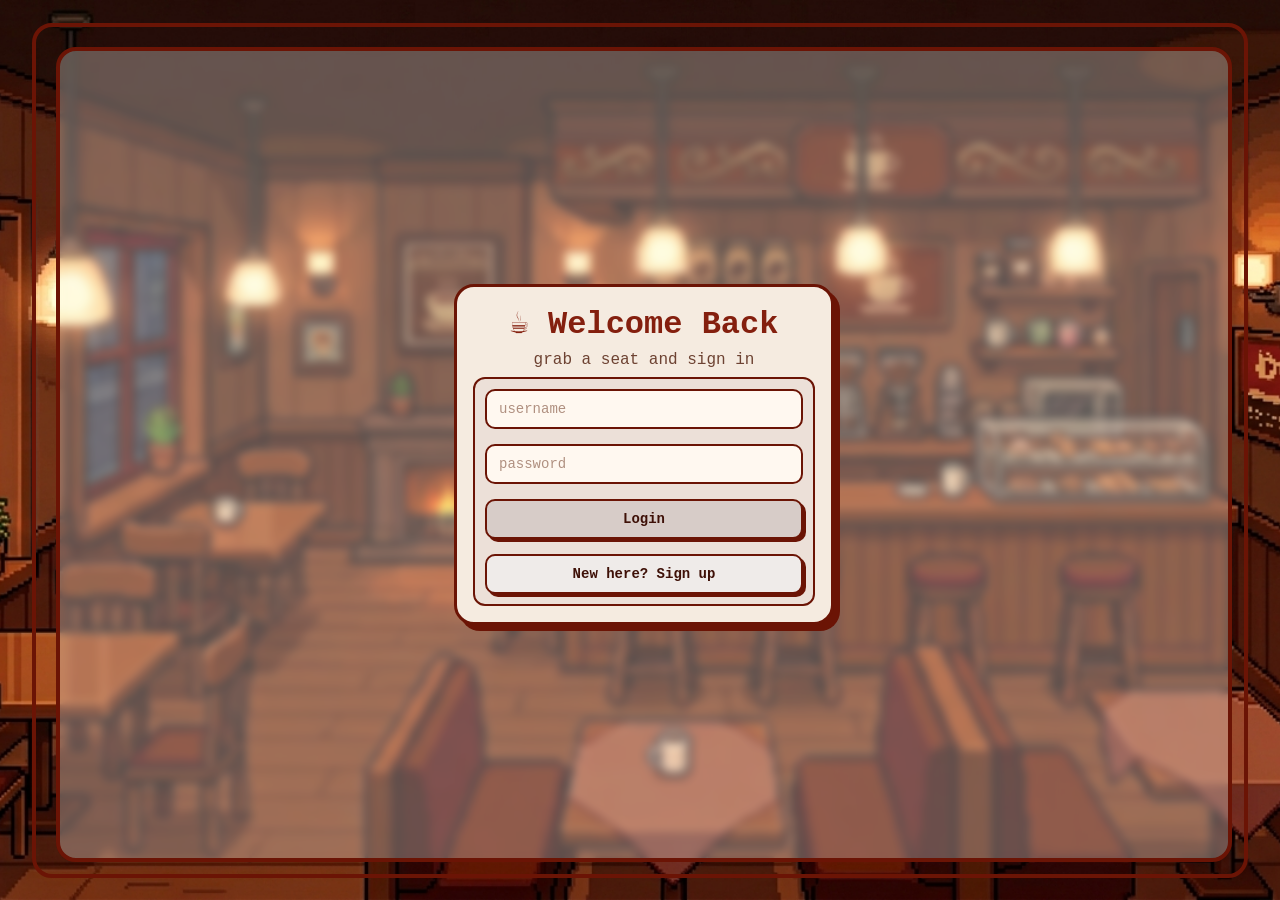
<file: frontend/index.html>
<!DOCTYPE html>
<html lang="en">
<head>
  <meta charset="UTF-8">
  <meta name="viewport" content="width=device-width, initial-scale=1.0">
  <title>Cozy Planner ☕</title>
  <link rel="stylesheet" href="style.css">
</head>
<body>
  <div class="page-frame">
    <div class="outer-glass">
      <div class="container">
        <h1>☕ Cozy Planner</h1>
        <p id="welcomeMsg"></p>

        <div class="input-area">
          <input id="taskInput" placeholder="what's brewing?">
          <input id="deadlineInput" type="date">
          <button onclick="addTask()">Add</button>
        </div>

        <div class="task-section">
          <ul id="taskList"></ul>
        </div>

        <div class="button-row">
          <button onclick="toggleHistory()" class="history-btn">📜 History</button>
          <button onclick="logout()" class="logout-btn">Logout</button>
        </div>

        <div id="historySection" class="history">
          <p class="history-title">Finished Brews ✔</p>
          <div id="historyList"></div>
        </div>
      </div>
    </div>
  </div>
  <script src="app.js"></script>
</body>
</html>
</file>
<file: frontend/style.css>
/* 🌄 BACKGROUND */
body {
  margin: 0;
  font-family: 'Courier New', monospace;
  height: 100vh;
  background: url('bg.png') no-repeat center/cover;
  display: flex;
  justify-content: center;
  align-items: center;
}

/* 🪟 FRAME */
.page-frame {
  width: 95%;
  height: 95%;
  border: 4px solid #6b1405;
  border-radius: 20px;
  padding: 20px;
  box-sizing: border-box;
}

/* 🧊 GLASS */
.outer-glass {
  width: 100%;
  height: 100%;
  backdrop-filter: blur(5px);
  background: rgba(255, 248, 240, 0.3);
  border: 4px solid #6b1405;
  border-radius: 20px;
  display: flex;
  justify-content: center;
  align-items: center;
}

/* 📓 CONTAINER — fixed height, never grows */
.container {
  width: 420px;
  height: fit-content;
  max-height: 88vh;
  background: #f5ebe0;
  border: 3px solid #6b1405;
  border-radius: 20px;
  padding: 16px;
  display: flex;
  flex-direction: column;
  gap: 8px;
  overflow: hidden;
  box-shadow: 6px 6px 0px #6b1405;
  box-sizing: border-box;
}

/* ☕ TITLE */
h1 {
  text-align: center;
  color: #841f0e;
  margin: 0;
  flex-shrink: 0;
}

p {
  text-align: center;
  color: #481403c9;
  margin: 0;
  flex-shrink: 0;
}

/* ✍️ INPUT AREA */
.input-area {
  display: flex;
  flex-direction: column;
  gap: 8px;
  background: #ece0d8;
  border: 2px solid #6b1405;
  border-radius: 12px;
  padding: 10px;
  flex-shrink: 0;
}

.input-area input {
  width: 100%;
  padding: 10px 12px;
  border-radius: 10px;
  border: 2px solid #6b1405;
  background: #fff8f0;
  font-family: 'Courier New', monospace;
  font-size: 14px;
  box-sizing: border-box;
  color: #6b1405;
}

.input-area input::placeholder {
  color: #b09080;
}

.input-area button {
  width: 100%;
  padding: 10px;
  background: #d7ccc8;
  border: 2px solid #6b1405;
  border-radius: 10px;
  font-family: 'Courier New', monospace;
  font-weight: bold;
  font-size: 14px;
  cursor: pointer;
  box-shadow: 3px 3px 0px #6b1405;
  color: #3e1007;
}

.input-area button:active {
  transform: translateY(2px);
  box-shadow: 1px 1px 0px #6b1405;
}

/* 📋 TASK SECTION — no height when empty, scrollable when tasks exist */
.task-section {
  height: auto;
  overflow-y: auto;
  overflow-x: hidden;
  flex-shrink: 0;
}

/* JS adds this class when real tasks exist — locks height so scroll kicks in */
.task-section.has-tasks {
  height: 160px;
}

.task-section::-webkit-scrollbar       { width: 4px; }
.task-section::-webkit-scrollbar-thumb { background: #6b1405; border-radius: 4px; }
.task-section::-webkit-scrollbar-track { background: transparent; }

ul {
  list-style: none;
  padding: 0;
  margin: 0;
}

/* 🧾 TASK ITEM */
li {
  background: #fff8f0;
  margin: 6px 0;
  padding: 8px 10px;
  border-radius: 10px;
  display: grid;
  grid-template-columns: 28px 1fr 28px 24px;
  align-items: center;
  gap: 6px;
  border: 2px solid #6b1405;
  box-shadow: 3px 3px 0px #6b1405;
}

li.empty-msg {
  display: block;
  text-align: center;
  font-size: 13px;
  color: #a07060;
  border: 1px dashed #6b1405;
  box-shadow: none;
  background: transparent;
}

/* ✅ CUSTOM CHECKBOX */
.cb-wrap {
  display: flex;
  align-items: center;
  justify-content: center;
  cursor: pointer;
}

.cb-wrap input[type="checkbox"] {
  position: absolute;
  opacity: 0;
  width: 0;
  height: 0;
}

.cb-box {
  width: 18px;
  height: 18px;
  border: 2px solid #6b1405;
  border-radius: 4px;
  background: #fff8f0;
  display: flex;
  align-items: center;
  justify-content: center;
  flex-shrink: 0;
  transition: background 0.2s;
}

.cb-wrap input[type="checkbox"]:checked + .cb-box {
  background: #6b1405;
}

.cb-wrap input[type="checkbox"]:checked + .cb-box::after {
  content: "✓";
  color: #fff8f0;
  font-size: 11px;
  font-weight: bold;
}

/* 📦 TASK CONTENT */
.task-content {
  display: flex;
  flex-direction: column;
  justify-content: center;
  min-width: 0;
}

.task-name {
  font-weight: bold;
  color: #6b1405;
  font-size: 14px;
  white-space: nowrap;
  overflow: hidden;
  text-overflow: ellipsis;
}

.task-date {
  font-size: 11px;
  color: #a07060;
  margin-top: 2px;
}

/* ☕ COFFEE CUP */
.coffee {
  width: 22px;
  height: 22px;
  border: 2px solid #6b1405;
  border-radius: 4px 4px 7px 7px;
  position: relative;
  display: flex;
  align-items: flex-end;
  justify-content: center;
  overflow: visible;
  flex-shrink: 0;
  background: #fff8f0;
}

.coffee::after {
  content: "";
  position: absolute;
  right: -5px;
  top: 4px;
  width: 5px;
  height: 7px;
  border: 1.5px solid #6b1405;
  border-left: none;
  border-radius: 0 4px 4px 0;
}

.coffee::before {
  content: "〰";
  position: absolute;
  top: -13px;
  font-size: 9px;
  color: #b09080;
  opacity: 0.8;
  animation: steam 2s ease-in-out infinite;
}

.coffee-fill {
  width: 100%;
  background: #6d4c41;
  border-radius: 0 0 5px 5px;
}

.full  { height: 75%; }
.half  { height: 45%; }
.low   { height: 20%; }

@keyframes steam {
  0%   { transform: translateY(2px);  opacity: 0.3; }
  50%  { transform: translateY(-4px); opacity: 0.8; }
  100% { transform: translateY(-6px); opacity: 0;   }
}

/* ❌ DELETE BUTTON */
.delete-btn {
  background: transparent;
  border: none;
  font-size: 13px;
  cursor: pointer;
  color: #6b1405;
  padding: 0;
  line-height: 1;
  flex-shrink: 0;
}

.delete-btn:hover { color: #c0392b; }

/* 🔘 BOTTOM BUTTONS */
.button-row {
  display: flex;
  gap: 8px;
  flex-shrink: 0;
}

.button-row button {
  flex: 1;
  padding: 8px;
  background: #d7ccc8;
  border: 2px solid #6b1405;
  border-radius: 8px;
  font-family: 'Courier New', monospace;
  font-size: 13px;
  cursor: pointer;
  box-shadow: 3px 3px 0px #6b1405;
  color: #3e1007;
}

.button-row button:active {
  transform: translateY(2px);
  box-shadow: 1px 1px 0px #6b1405;
}

/* 📜 HISTORY SECTION */
.history {
  display: none;
  border-top: 2px dashed #6b1405;
  padding-top: 8px;
  overflow-y: auto;
  overflow-x: hidden;
  flex-shrink: 0;
}

.history.show { display: block; }

/* JS adds this when completed tasks exist — caps height so it scrolls */
.history.has-items {
  height: 130px;
}

.history::-webkit-scrollbar       { width: 4px; }
.history::-webkit-scrollbar-thumb { background: #6b1405; border-radius: 4px; }
.history::-webkit-scrollbar-track { background: transparent; }

.history-title {
  font-size: 12px;
  font-weight: bold;
  color: #6b1405;
  margin: 0 0 6px 0;
  text-align: left;
}

.history-item {
  display: flex;
  align-items: center;
  gap: 8px;
  padding: 5px 8px;
  margin: 4px 0;
  background: #efebe9;
  border-radius: 6px;
  border: 1px solid #c4a89a;
}

.history-check {
  color: #4caf50;
  font-size: 13px;
  flex-shrink: 0;
}

.history-task {
  flex: 1;
  color: #6b1405;
  font-size: 13px;
  text-decoration: line-through;
  opacity: 0.75;
}

.empty-msg {
  font-size: 12px;
  color: #a07060;
  text-align: center;
  padding: 6px 0;
}

/* 🔐 LOGIN CARD */
.login-card {
  max-width: 380px;
  width: 100%;
}

/* ☕ COZY CURSORS
   Default → tiny coffee cup  (hotspot at cup base centre)
   Pointer → little spoon     (hotspot at spoon tip)
-------------------------------------------------- */

/* coffee cup cursor — used everywhere by default */
* {
  cursor: url("data:image/svg+xml,%3Csvg xmlns='http://www.w3.org/2000/svg' width='28' height='32' viewBox='0 0 28 32'%3E%3C!-- cup body --%3E%3Crect x='5' y='13' width='16' height='12' rx='2' ry='2' fill='%23f5ebe0' stroke='%236b1405' stroke-width='1.8'/%3E%3C!-- cup handle --%3E%3Cpath d='M21 16 Q27 16 27 20 Q27 24 21 24' fill='none' stroke='%236b1405' stroke-width='1.8' stroke-linecap='round'/%3E%3C!-- coffee liquid inside --%3E%3Crect x='7' y='17' width='12' height='6' rx='1' fill='%236d4c41'/%3E%3C!-- saucer --%3E%3Cellipse cx='13' cy='25.5' rx='10' ry='2.2' fill='%23e8d5c0' stroke='%236b1405' stroke-width='1.4'/%3E%3C!-- steam line 1 --%3E%3Cpath d='M10 12 Q9 9 10 6' fill='none' stroke='%23b09080' stroke-width='1.4' stroke-linecap='round' opacity='0.85'/%3E%3C!-- steam line 2 --%3E%3Cpath d='M13 11 Q12 8 13 5' fill='none' stroke='%23b09080' stroke-width='1.4' stroke-linecap='round' opacity='0.7'/%3E%3C!-- steam line 3 --%3E%3Cpath d='M16 12 Q15 9 16 6' fill='none' stroke='%23b09080' stroke-width='1.4' stroke-linecap='round' opacity='0.55'/%3E%3C/svg%3E") 13 13, auto;
}

/* keep coffee cup cursor on interactive elements too */
button, input, label, a, select, [onclick] {
  cursor: url("data:image/svg+xml,%3Csvg xmlns='http://www.w3.org/2000/svg' width='28' height='32' viewBox='0 0 28 32'%3E%3Crect x='5' y='13' width='16' height='12' rx='2' ry='2' fill='%23f5ebe0' stroke='%236b1405' stroke-width='1.8'/%3E%3Cpath d='M21 16 Q27 16 27 20 Q27 24 21 24' fill='none' stroke='%236b1405' stroke-width='1.8' stroke-linecap='round'/%3E%3Crect x='7' y='17' width='12' height='6' rx='1' fill='%236d4c41'/%3E%3Cellipse cx='13' cy='25.5' rx='10' ry='2.2' fill='%23e8d5c0' stroke='%236b1405' stroke-width='1.4'/%3E%3Cpath d='M10 12 Q9 9 10 6' fill='none' stroke='%23b09080' stroke-width='1.4' stroke-linecap='round' opacity='0.85'/%3E%3Cpath d='M13 11 Q12 8 13 5' fill='none' stroke='%23b09080' stroke-width='1.4' stroke-linecap='round' opacity='0.7'/%3E%3Cpath d='M16 12 Q15 9 16 6' fill='none' stroke='%23b09080' stroke-width='1.4' stroke-linecap='round' opacity='0.55'/%3E%3C/svg%3E") 13 13, auto;
}
</file>
